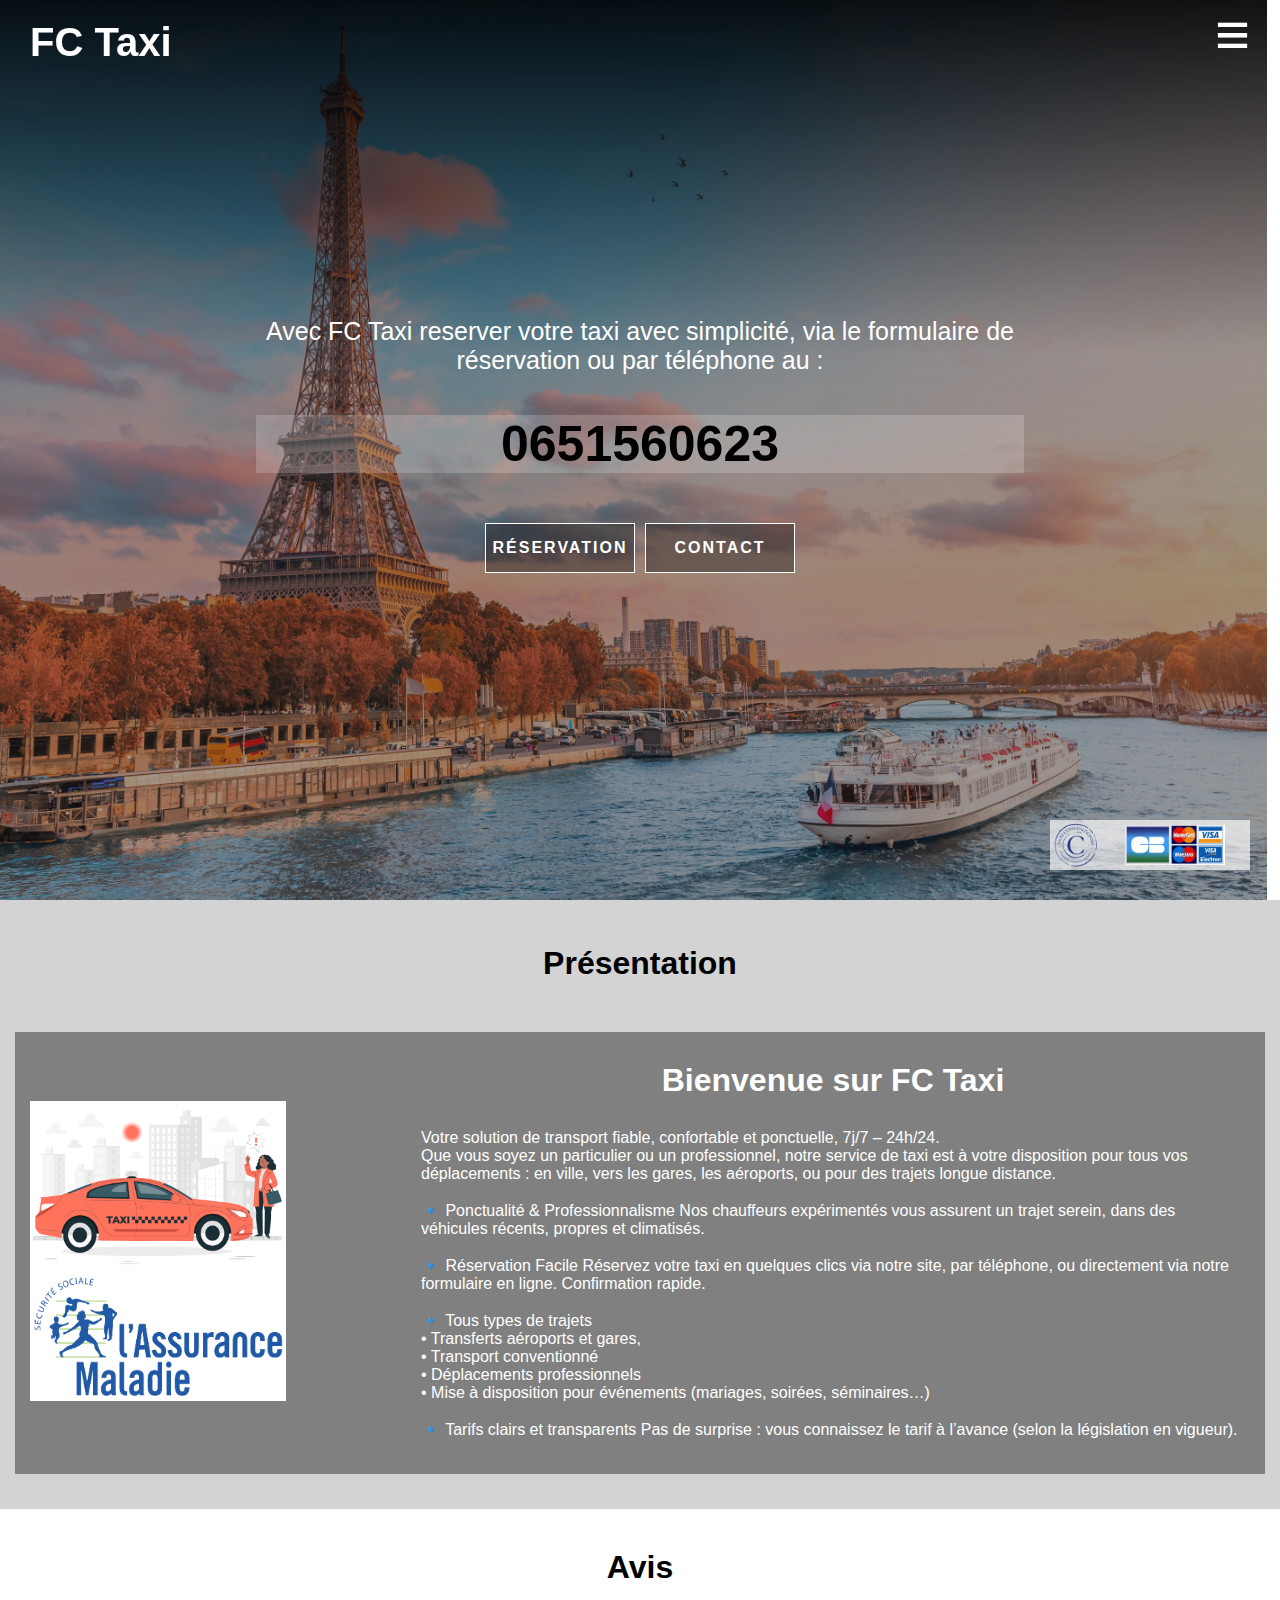
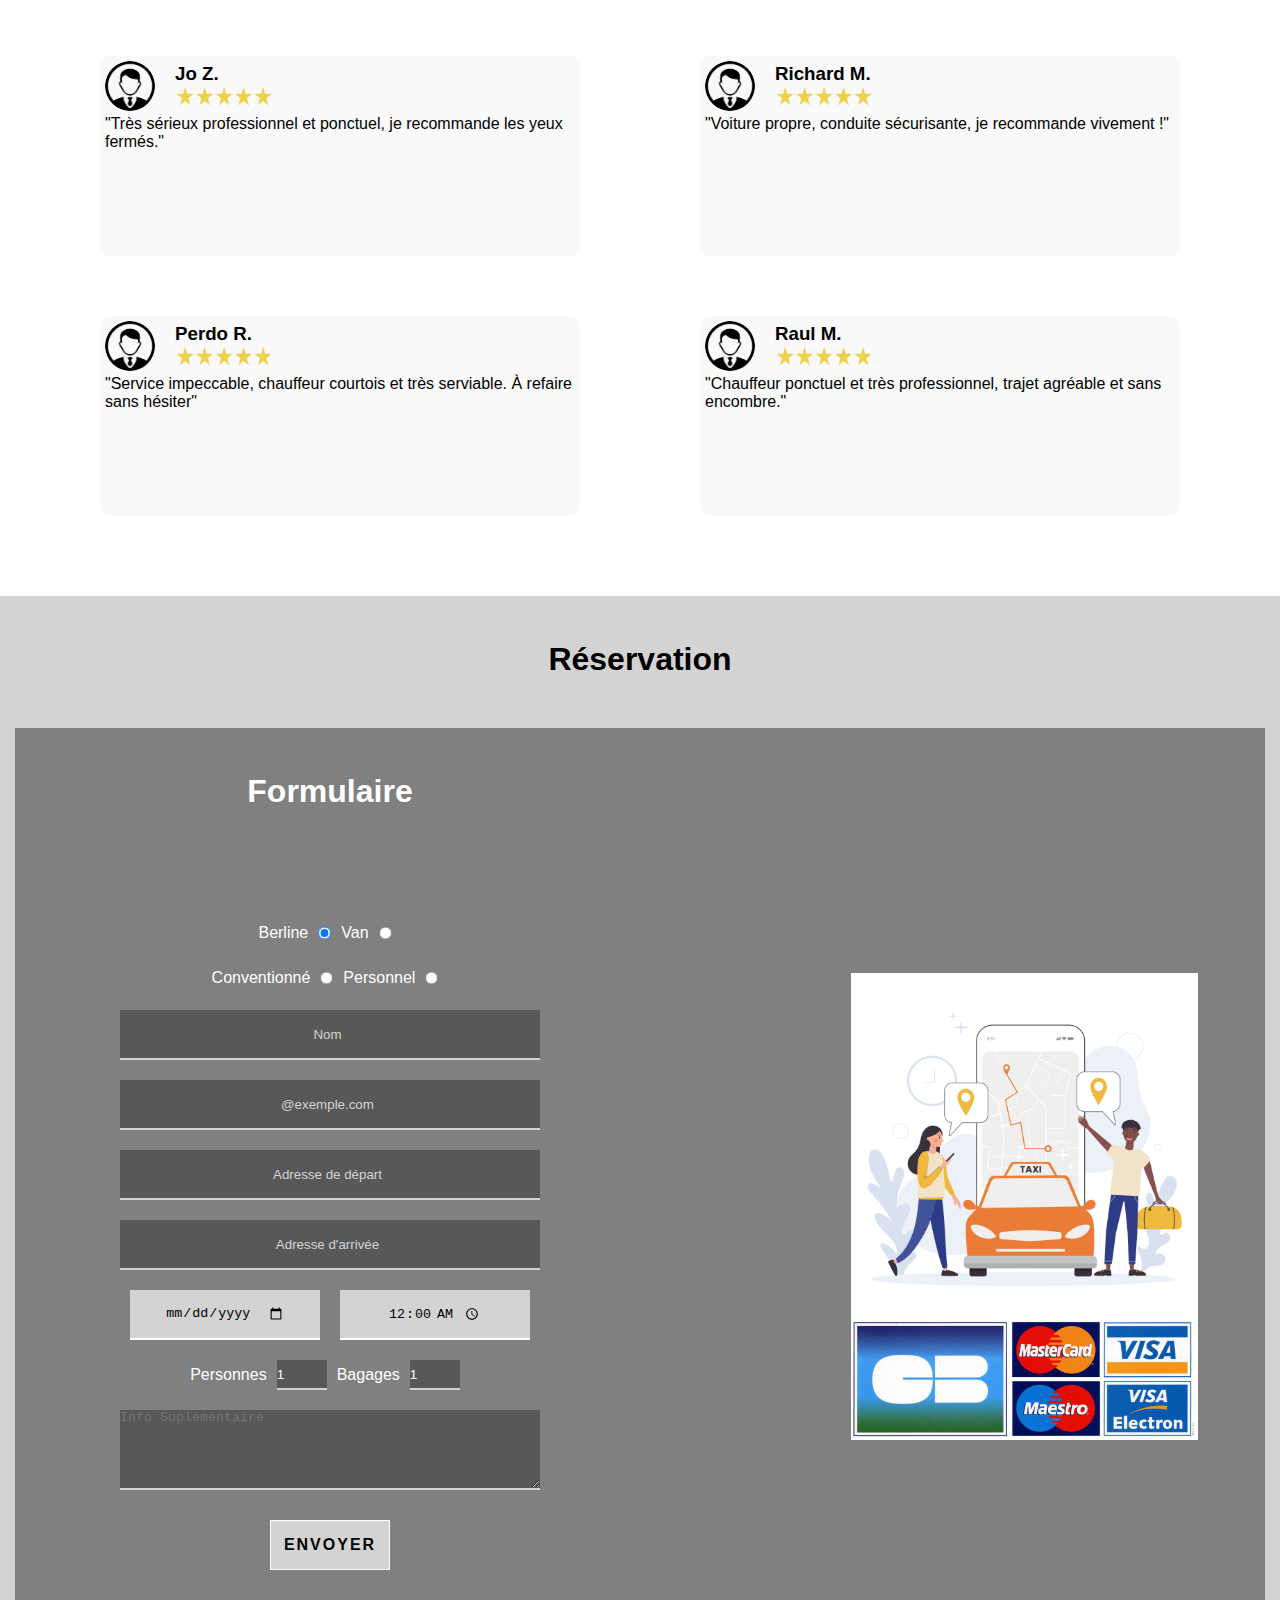
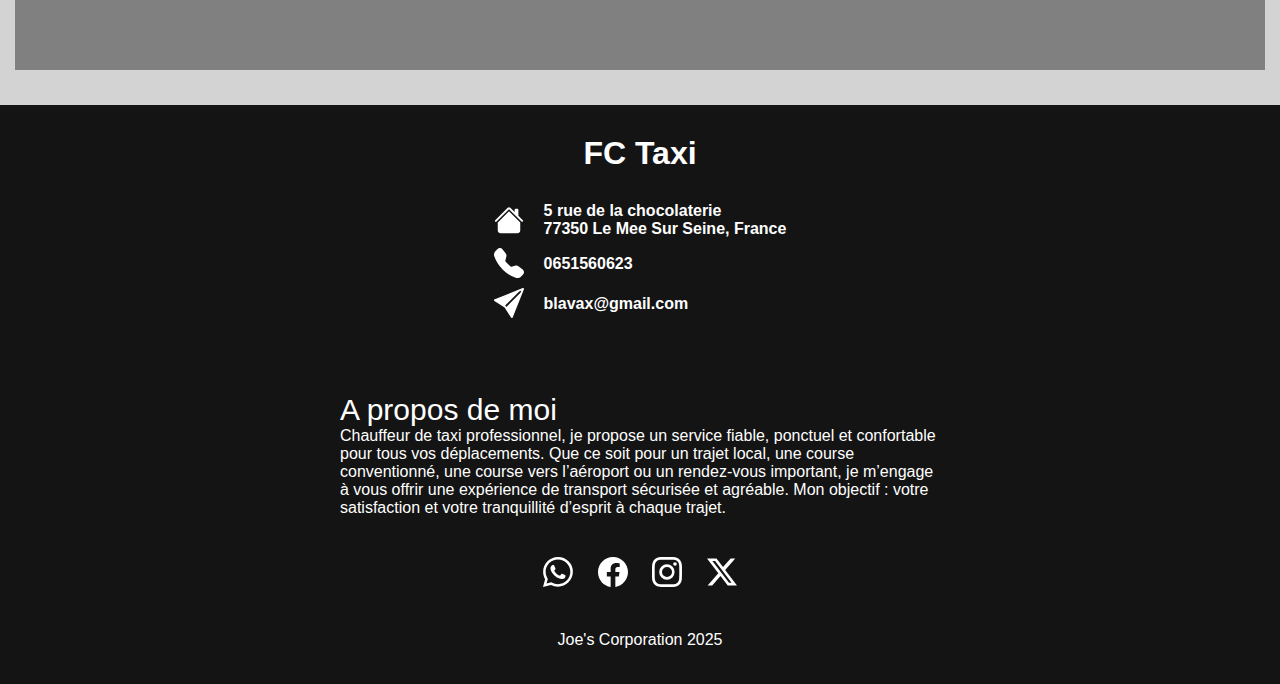
<file: index.html>
<!DOCTYPE html>
<html lang="fr">
<head>
    <meta charset="UTF-8">
    <meta name="viewport" content="width=device-width, initial-scale=1.0">
    <link rel="stylesheet" href="style.css">
    <title>Portfolio 2</title>
</head>
<body class="theme">
<header class="header">
    <div class="container-header">
    <div class="container-title">
        <h1 class="header-title"><a href="#projets">FC Taxi</a></h1>
    </div>
    <div class="open" >
        <span>&equiv;</span>
    </div>
    </div>
    <div class="modal-header">
        <div class="close">
            <span>&times;</span>
        </div>
        <div class="title-modal">
        <ul>
            <li><a href="#">Accueil</a></li>
            <li><a href="#reservation">Reservation</a></li>
            <li><a href="#contact">Contact</a></li>
        </ul>
        </div>
    </div>
    <div class="change-btn">
        
        </div>
        <div class="btn-title">
    <div class="title-img">
        <p class="p-title-img">Avec FC Taxi reserver votre taxi avec simplicité, via le formulaire de réservation ou par téléphone au :</p>
        <h1 class="h1-title-img"><a href="tel:+33651560623">0651560623</a></h1>
    </div>
    <div class="btn-img">
        <a class="btn-projets" href="#reservation">Réservation</a>
        <a class="btn-contact" href="#contact">Contact</a>
    </div>
    </div>
    <div class="logo-header">
        <img src="./img/logo-cpam.png" alt="logo-cpam" style="width: 50px; height: 50px;">
        <img src="./img/cb.jpg" alt="cb" class="cb" style="width: 100px; height: 40px;">
    </div>
</header>
<div class="container-projets" id="projets">
    <div class="title-container-projets">
        <h1 class="h1-container-projets">Présentation</h1>
    </div>
    <div class="container-first">
        <div class="img-first">
            <img src="./img/taxi1.jpg" alt="taxi">
            <img src="./img/assurance-maladie-logo-png.png" alt="cpam" class="cpam">
        </div>
        <div class="projets">
        <div class="title-first">
            <h1 class="h1-first">
                Bienvenue sur FC Taxi
            </h1>
        </div>
        <div class="paragraphe-first">
            <p class="p-first">
Votre solution de transport fiable, confortable et ponctuelle, 7j/7 – 24h/24.
<br>
Que vous soyez un particulier ou un professionnel, notre service de taxi est à votre disposition pour tous vos déplacements : en ville, vers les gares, les aéroports, ou pour des trajets longue distance.
<br><br>
🔹 Ponctualité & Professionnalisme
Nos chauffeurs expérimentés vous assurent un trajet serein, dans des véhicules récents, propres et climatisés.
<br><br>
🔹 Réservation Facile
Réservez votre taxi en quelques clics via notre site, par téléphone, ou directement via notre formulaire en ligne. Confirmation rapide.
<br><br>
🔹 Tous types de trajets
<br>
• Transferts aéroports et gares,<br>
• Transport conventionné<br>
• Déplacements professionnels<br>
• Mise à disposition pour événements (mariages, soirées, séminaires…)
<br><br>
🔹 Tarifs clairs et transparents
Pas de surprise : vous connaissez le tarif à l’avance (selon la législation en vigueur).</p>
        </div>
    </div>
    </div>
</div>
<div class="container-avis" id="avis">
    <div class="title-container-avis">
        <h1 class="h1-container-avis">Avis</h1>
    </div>
    <div class="avis">
    <div class="container-avis1">
        <div class="block-avis">
        <div class="img-avis">
            <img src="./img/profil.png" alt="" style="width: 50px; height:50px;">
        </div>
        <div class="block-name">
        <div class="nom-avis">
            <h3 class="h3-avis">Jo Z.</h3>
        </div>
        <div class="block-img-avis">
            <img src="./img/etoile.png" alt="etoile" style="width: 100px; height: 25px;">
        </div>
        </div>
        </div>
        <div class="title-avis">
            <p class="p-avis">
                "Très sérieux professionnel et ponctuel, je recommande les yeux fermés."
            </p>
        </div>
        </div>
    <div class="container-avis1">
        <div class="block-avis">
        <div class="img-avis">
            <img src="./img/profil.png" alt="" style="width: 50px; height:50px;">
        </div>
        <div class="block-name">
        <div class="nom-avis">
            <h3 class="h3-avis">Richard M.</h3>
        </div>
        <div class="block-img-avis">
            <img src="./img/etoile.png" alt="etoile" style="width: 100px; height: 25px;">
        </div>
        </div>
        </div>
        <div class="title-avis">
            <p class="p-avis">
                "Voiture propre, conduite sécurisante, je recommande vivement !"
            </p>
        </div>
        </div>
    <div class="container-avis1">
        <div class="block-avis">
        <div class="img-avis">
            <img src="./img/profil.png" alt="" style="width: 50px; height:50px;">
        </div>
        <div class="block-name">
        <div class="nom-avis">
            <h3 class="h3-avis">Perdo R.</h3>
        </div>
        <div class="block-img-avis">
            <img src="./img/etoile.png" alt="etoile" style="width: 100px; height: 25px;">
        </div>
        </div>
        </div>
        <div class="title-avis">
            <p class="p-avis">
               "Service impeccable, chauffeur courtois et très serviable. À refaire sans hésiter"
            </p>
        </div>
    </div>
    <div class="container-avis1">
        <div class="block-avis">
        <div class="img-avis">
            <img src="./img/profil.png" alt="taxi" style="width: 50px; height:50px;">
        </div>
        <div class="block-name">
        <div class="nom-avis">
            <h3 class="h3-avis">Raul M.</h3>
        </div>
        <div class="block-img-avis">
            <img src="./img/etoile.png" alt="etoile" style="width: 100px; height: 25px;">
        </div>
        </div>
        </div>
        <div class="title-avis">
            <p class="p-avis">
                "Chauffeur ponctuel et très professionnel, trajet agréable et sans encombre."
            </p>
        </div>
    </div>
    </div>
</div>
<div class="container-projets1" id="projets1">
    <div class="title-container-projets1">
        <h1 class="h1-container-projets1">Réservation</h1>
    </div>
    <div class="container-first1">
        <div class="img-first1">
            <img src="./img/taxi2.jpg" alt="">
            <img src="./img/cb.jpg" alt="cb" class="cb">
        </div>
        <div class="projets1">
        <div class="title-first1">
            <h1 class="h1-first1">
                Formulaire
            </h1>
        </div>
        <div class="form" id="reservation">
            <form class="form" action="formulaire.php" method="get">

        <div class="type">
            <label for="input-berline">Berline
                <input type="radio" name="type" id="input-berline" value="Berline" checked>
            </label>
            <label for="input-van">Van
                <input type="radio" name="type" id="input-van" value="Van">
            </label>
        </div>
        <div class="type">
            <label for="input-conventionne">Conventionné
                <input type="radio" name="genre" id="input-conventionne" value="Conventionné">
            </label>
            <label for="input-personnel">Personnel
                <input type="radio" name="genre" id="input-personnel" value="Personnel">
            </label>
        </div>
        <input type="text" name="nom" id="input-name" value="" placeholder="Nom">
        <input type="email"  id="input-mail" value="" placeholder="@exemple.com">
        <input type="text" name="depart" id="input-depart" value="" placeholder="Adresse de départ">
        <input type="text" name="arrive" id="input-arrive" value="" placeholder="Adresse d'arrivée">
        <div class="creneau">
        <input type="date" name="date" id="input-date" value="">
        <input type="time" name="heure" id="input-time" value="00:00">
        </div>
        <div class="nombre">
            <label for="input-personnes">Personnes
            <input type="number" name="personne" id="input-personnes" value="1" min="1" max="8" style="width:50px"></label>
            <label for="input-bagages">Bagages</label>
            <input type="number" name="Bagage" id="input-bagages" value="1" min="1" max="8" style="width:50px">
        </div>
        <textarea name="textarea" id="textarea" cols="40" placeholder="Info Suplementaire"></textarea>
        <button class="submit" type="submit">Envoyer</button>
    </form>
        </div>
        </div>
    </div>
    </div>
<footer class="footer" id="contact">
    <div class="container-footer">
        <div class="title-footer">
            <h1 class="h1-title-footer">FC Taxi</h1>
        </div>
        <div class="contact">
        <div class="domicile">
            <svg xmlns="http://www.w3.org/2000/svg" width="30" height="30" fill="currentColor" class="bi bi-house-fill" viewBox="0 0 16 16">
  <path d="M8.707 1.5a1 1 0 0 0-1.414 0L.646 8.146a.5.5 0 0 0 .708.708L8 2.207l6.646 6.647a.5.5 0 0 0 .708-.708L13 5.793V2.5a.5.5 0 0 0-.5-.5h-1a.5.5 0 0 0-.5.5v1.293z"/>
  <path d="m8 3.293 6 6V13.5a1.5 1.5 0 0 1-1.5 1.5h-9A1.5 1.5 0 0 1 2 13.5V9.293z"/>
</svg>
<h3 class="h3-domicile">5 rue de la chocolaterie<br>77350 Le Mee Sur Seine, France</h3>
</div>
        <div class="telephone">
            <svg xmlns="http://www.w3.org/2000/svg" width="30" height="30" fill="currentColor" class="bi bi-telephone-fill" viewBox="0 0 16 16">
  <path fill-rule="evenodd" d="M1.885.511a1.745 1.745 0 0 1 2.61.163L6.29 2.98c.329.423.445.974.315 1.494l-.547 2.19a.68.68 0 0 0 .178.643l2.457 2.457a.68.68 0 0 0 .644.178l2.189-.547a1.75 1.75 0 0 1 1.494.315l2.306 1.794c.829.645.905 1.87.163 2.611l-1.034 1.034c-.74.74-1.846 1.065-2.877.702a18.6 18.6 0 0 1-7.01-4.42 18.6 18.6 0 0 1-4.42-7.009c-.362-1.03-.037-2.137.703-2.877z"/>
</svg>
            <h3 class="h3-telephone"><a href="tel:+33651560623">0651560623</a></h3>
        </div>
        <div class="mail">
            <svg xmlns="http://www.w3.org/2000/svg" width="30" height="30" fill="currentColor" class="bi bi-send-fill" viewBox="0 0 16 16">
  <path d="M15.964.686a.5.5 0 0 0-.65-.65L.767 5.855H.766l-.452.18a.5.5 0 0 0-.082.887l.41.26.001.002 4.995 3.178 3.178 4.995.002.002.26.41a.5.5 0 0 0 .886-.083zm-1.833 1.89L6.637 10.07l-.215-.338a.5.5 0 0 0-.154-.154l-.338-.215 7.494-7.494 1.178-.471z"/>
</svg>
            <h3 class="h3-mail"><a href="mailto:blavax@gmail.com">blavax@gmail.com</a></h3>
        </div>
    </div>
    </div>
    <div class="container-presentation">
        <div class="h1-presentation">
            <h1 class="a-propos">A propos de moi</h1>
            <p class="p-presentation">Chauffeur de taxi professionnel, je propose un service fiable, ponctuel et confortable pour tous vos déplacements. Que ce soit pour un trajet local, une course conventionné, une course vers l’aéroport ou un rendez-vous important, je m’engage à vous offrir une expérience de transport sécurisée et agréable. Mon objectif : votre satisfaction et votre tranquillité d’esprit à chaque trajet.</p>
        </div>
        <div class="reseaux">
            <div class="logo-reseaux">
            <svg xmlns="http://www.w3.org/2000/svg" width="30" height="30" fill="currentColor" class="bi bi-whatsapp" viewBox="0 0 16 16">
  <path d="M13.601 2.326A7.85 7.85 0 0 0 7.994 0C3.627 0 .068 3.558.064 7.926c0 1.399.366 2.76 1.057 3.965L0 16l4.204-1.102a7.9 7.9 0 0 0 3.79.965h.004c4.368 0 7.926-3.558 7.93-7.93A7.9 7.9 0 0 0 13.6 2.326zM7.994 14.521a6.6 6.6 0 0 1-3.356-.92l-.24-.144-2.494.654.666-2.433-.156-.251a6.56 6.56 0 0 1-1.007-3.505c0-3.626 2.957-6.584 6.591-6.584a6.56 6.56 0 0 1 4.66 1.931 6.56 6.56 0 0 1 1.928 4.66c-.004 3.639-2.961 6.592-6.592 6.592m3.615-4.934c-.197-.099-1.17-.578-1.353-.646-.182-.065-.315-.099-.445.099-.133.197-.513.646-.627.775-.114.133-.232.148-.43.05-.197-.1-.836-.308-1.592-.985-.59-.525-.985-1.175-1.103-1.372-.114-.198-.011-.304.088-.403.087-.088.197-.232.296-.346.1-.114.133-.198.198-.33.065-.134.034-.248-.015-.347-.05-.099-.445-1.076-.612-1.47-.16-.389-.323-.335-.445-.34-.114-.007-.247-.007-.38-.007a.73.73 0 0 0-.529.247c-.182.198-.691.677-.691 1.654s.71 1.916.81 2.049c.098.133 1.394 2.132 3.383 2.992.47.205.84.326 1.129.418.475.152.904.129 1.246.08.38-.058 1.171-.48 1.338-.943.164-.464.164-.86.114-.943-.049-.084-.182-.133-.38-.232"/>
</svg>
            <svg xmlns="http://www.w3.org/2000/svg" width="30" height="30" fill="currentColor" class="bi bi-facebook" viewBox="0 0 16 16">
  <path d="M16 8.049c0-4.446-3.582-8.05-8-8.05C3.58 0-.002 3.603-.002 8.05c0 4.017 2.926 7.347 6.75 7.951v-5.625h-2.03V8.05H6.75V6.275c0-2.017 1.195-3.131 3.022-3.131.876 0 1.791.157 1.791.157v1.98h-1.009c-.993 0-1.303.621-1.303 1.258v1.51h2.218l-.354 2.326H9.25V16c3.824-.604 6.75-3.934 6.75-7.951"/>
</svg>
<svg xmlns="http://www.w3.org/2000/svg" width="30" height="30" fill="currentColor" class="bi bi-instagram" viewBox="0 0 16 16">
  <path d="M8 0C5.829 0 5.556.01 4.703.048 3.85.088 3.269.222 2.76.42a3.9 3.9 0 0 0-1.417.923A3.9 3.9 0 0 0 .42 2.76C.222 3.268.087 3.85.048 4.7.01 5.555 0 5.827 0 8.001c0 2.172.01 2.444.048 3.297.04.852.174 1.433.372 1.942.205.526.478.972.923 1.417.444.445.89.719 1.416.923.51.198 1.09.333 1.942.372C5.555 15.99 5.827 16 8 16s2.444-.01 3.298-.048c.851-.04 1.434-.174 1.943-.372a3.9 3.9 0 0 0 1.416-.923c.445-.445.718-.891.923-1.417.197-.509.332-1.09.372-1.942C15.99 10.445 16 10.173 16 8s-.01-2.445-.048-3.299c-.04-.851-.175-1.433-.372-1.941a3.9 3.9 0 0 0-.923-1.417A3.9 3.9 0 0 0 13.24.42c-.51-.198-1.092-.333-1.943-.372C10.443.01 10.172 0 7.998 0zm-.717 1.442h.718c2.136 0 2.389.007 3.232.046.78.035 1.204.166 1.486.275.373.145.64.319.92.599s.453.546.598.92c.11.281.24.705.275 1.485.039.843.047 1.096.047 3.231s-.008 2.389-.047 3.232c-.035.78-.166 1.203-.275 1.485a2.5 2.5 0 0 1-.599.919c-.28.28-.546.453-.92.598-.28.11-.704.24-1.485.276-.843.038-1.096.047-3.232.047s-2.39-.009-3.233-.047c-.78-.036-1.203-.166-1.485-.276a2.5 2.5 0 0 1-.92-.598 2.5 2.5 0 0 1-.6-.92c-.109-.281-.24-.705-.275-1.485-.038-.843-.046-1.096-.046-3.233s.008-2.388.046-3.231c.036-.78.166-1.204.276-1.486.145-.373.319-.64.599-.92s.546-.453.92-.598c.282-.11.705-.24 1.485-.276.738-.034 1.024-.044 2.515-.045zm4.988 1.328a.96.96 0 1 0 0 1.92.96.96 0 0 0 0-1.92m-4.27 1.122a4.109 4.109 0 1 0 0 8.217 4.109 4.109 0 0 0 0-8.217m0 1.441a2.667 2.667 0 1 1 0 5.334 2.667 2.667 0 0 1 0-5.334"/>
</svg>
            <svg xmlns="http://www.w3.org/2000/svg" width="30" height="30" fill="currentColor" class="bi bi-twitter-x" viewBox="0 0 16 16">
  <path d="M12.6.75h2.454l-5.36 6.142L16 15.25h-4.937l-3.867-5.07-4.425 5.07H.316l5.733-6.57L0 .75h5.063l3.495 4.633L12.601.75Zm-.86 13.028h1.36L4.323 2.145H2.865z"/>
</svg>
            </div>
        </div>
        <p class="cloture">Joe's Corporation 2025</p>
    </div>
    <div class="mots-cles">Reservation Taxi Gare de Lyon, Reservation Taxi Gare de Lyon Siège bébé, Reserver Taxi Gare de Lyon, Reserver Taxi Gare de Lyon Siège bébé, VTC Gare de Lyon, VTC Gare de Lyon Siège bébé, Minibus Gare de Lyon, Minibus Siège bébé Gare de Lyon, Van Gare de Lyon, Van Siège bébé Gare de Lyon, Attente Panneau Gare de Lyon, Reservation Taxi Gare du Nord, Reservation Taxi Gare du Nord Siège bébé, Reserver Taxi Gare du Nord, Reserver Taxi Gare du Nord Siège bébé, VTC Gare du Nord, VTC Gare du Nord Siège bébé, Minibus Gare du Nord, Minibus Siège bébé Gare du Nord, Van Gare du Nord, Van Siège bébé Gare du Nord, Attente Panneau Gare du Nord, Reservation Taxi Gare de l'Est, Reservation Taxi Gare de l'Est Siège bébé, Reserver Taxi Gare de l'Est, Reserver Taxi Gare de l'Est Siège bébé, VTC Gare de l'Est, VTC Gare de l'Est Siège bébé, Minibus Gare de l'Est, Minibus Siège bébé Gare de l'Est, Van Gare de l'Est, Van Siège bébé Gare de l'Est, Attente Panneau Gare de l'Est, Reservation Taxi Gare Saint-Lazare, Reservation Taxi Gare Saint-Lazare Siège bébé, Reserver Taxi Gare Saint-Lazare, Reserver Taxi Gare Saint-Lazare Siège bébé, VTC Gare Saint-Lazare, VTC Gare Saint-Lazare Siège bébé, Minibus Gare Saint-Lazare, Minibus Gare Saint-Lazare siège bébé, Van Gare Saint-Lazare, Van Siège bébé Gare Saint-Lazare, Attente Panneau Gare Saint-Lazare, Reservation Taxi Gare d'Austerlitz, Reservation Taxi Gare d'Austerlitz Siège bébé, Reserver Taxi Gare d'Austerlitz, Reserver Taxi Gare d'Austerlitz Siège bébé, VTC Gare d'Austerlitz, VTC Gare d'Austerlitz Siège bébé, Minibus Gare d'Austerlitz, Minibus Siège bébé Gare d'Austerlitz, Van Gare d'Austerlitz, Van Siège bébé Gare d'Austerlitz, Attente Panneau Gare d'Austerlitz, Reservation Taxi Gare de Bercy, Reservation Taxi Gare de Bercy Siège bébé, Reserver Taxi Gare de Bercy, Reserver Taxi Gare de Bercy Siège bébé, VTC Gare de Bercy, VTC Gare de Bercy Siège bébé, Minibus Gare de Bercy, Minibus Siège bébé Gare de Bercy, Van Gare de Bercy, Van Siège bébé Gare de Bercy, Attente Panneau Gare de Bercy, Reservation Taxi Gare de Montparnasse, Reservation Taxi Gare de Montparnasse Siège bébé, Reserver Taxi Gare de Montparnasse, Reserver Taxi Gare de Montparnasse Siège bébé, VTC Gare de Montparnasse, VTC Gare de Montparnasse Siège bébé, Minibus Gare de Montparnasse, Minibus Siège bébé Gare de Montparnasse, Van Gare de Montparnasse, Van Siège bébé Gare de Montparnasse, Attente Panneau Gare de Montparnasse, Reservation Taxi Gare de Roissy - Charles de Gaulle (CDG), Reservation Taxi Gare de Roissy - Charles de Gaulle (CDG) Siège bébé, Reserver Taxi Aéroport Roissy - Charles de Gaulle (CDG), Reserver Taxi Gare de Roissy - Charles de Gaulle (CDG) Siège bébé, VTC Gare de Roissy - Charles de Gaulle (CDG), VTC Gare de Roissy - Charles de Gaulle (CDG) Siège bébé, Minibus Gare de Roissy - Charles de Gaulle (CDG), Minibus Siège bébé Gare de Roissy - Charles de Gaulle (CDG), Van Gare de Roissy - Charles de Gaulle (CDG), Van Siège bébé Gare de Roissy - Charles de Gaulle (CDG), Attente Panneau Gare de Roissy - Charles de Gaulle (CDG), Reservation Taxi Gare de Marne-la-vallée - Chessy, Reservation Taxi Gare de Marne-la-vallée - Chessy Siège bébé, Reserver Taxi Gare de Marne-la-vallée - Chessy, Reserver Taxi Gare de Marne-la-vallée - Chessy Siège bébé, VTC Gare de Marne-la-vallée - Chessy, VTC Gare de Marne-la-vallée - Chessy Siège bébé, Minibus Gare de Marne-la-vallée - Chessy, Minibus Siège bébé Gare de Marne-la-vallée - Chessy, Van Siège bébé Gare de Marne-la-vallée - Chessy, Van Gare de Marne-la-vallée - Chessy, Attente Panneau Gare de Marne-la-vallée - Chessy, Reservation Taxi Aéroport Roissy - Charles de Gaulle (CDG), Reservation Taxi Aéroport Roissy - Charles de Gaulle (CDG) Siège bébé, Reserver Taxi Gare Roissy - Charles de Gaulle (CDG), Reserver Taxi Aéroport Roissy - Charles de Gaulle (CDG) Siège bébé, VTC Aéroport Roissy - Charles de Gaulle (CDG), VTC Aéroport Roissy - Charles de Gaulle (CDG) Siège bébé, Minibus Aéroport Roissy - Charles de Gaulle (CDG), Minibus Siège bébé Aéroport Roissy - Charles de Gaulle (CDG), Van Aéroport Roissy - Charles de Gaulle (CDG), Van Siège bébé Aéroport Roissy - Charles de Gaulle (CDG), Attente Panneau Aéroport Roissy - Charles de Gaulle (CDG), Reservation Taxi Aéroport Orly (ORY), Reservation Taxi Aéroport Orly (ORY) Siège bébé, Reserver Taxi Aéroport Orly (ORY), Reserver Taxi Aéroport Orly (ORY) Siège bébé, VTC Aéroport Orly (ORY), VTC Aéroport Orly (ORY) Siège bébé, Minibus Aéroport Orly (ORY), Minibus Siège bébé Aéroport Orly (ORY), Van Aéroport Orly (ORY), Van Siège bébé Aéroport Orly (ORY), Attente Panneau Aéroport Orly (ORY), Reservation Taxi Aeroport Orly sud (ORY), Reservation Taxi Aeroport Orly sud (ORY) Siège bébé, Reserver Taxi Aeroport Orly sud (ORY), Reserver Taxi Aeroport Orly sud (ORY) Siège bébé, VTC Aeroport Orly sud (ORY), VTC Aeroport Orly sud (ORY) Siège bébé, Minibus Aeroport Orly sud (ORY), Minibus Siège bébé Aeroport Orly sud (ORY), Van Aeroport Orly sud (ORY), Van Siège bébé Aeroport Orly sud (ORY), Attente Panneau Aeroport Orly sud (ORY), Reservation Taxi Aeroport Orly Ouest (ORY), Reservation Taxi Aeroport Orly Ouest (ORY) Siege bebe, Reserver Taxi Aeroport Orly Ouest (ORY), Reserver Taxi Aeroport Orly Ouest (ORY) Siege bebe, VTC Aeroport Orly Ouest (ORY), VTC Aeroport Orly Ouest (ORY) Siege bebe, Minibus Aeroport Orly Ouest (ORY), Minibus Siège bébé Aeroport Orly Ouest (ORY), Van Aeroport Orly Ouest (ORY), Van Siege bebe Aeroport Orly Ouest (ORY), Attente Panneau Aeroport Orly Ouest (ORY), Reservation Taxi Aeroport le Bourget (LBG), Reservation Taxi Aeroport le Bourget (LBG) Siege bebe, Reserver Taxi Aeroport le Bourget (LBG), Reserver Taxi Aeroport le Bourget (LBG) Siege bebe, VTC Aeroport le Bourget (LBG), VTC Aeroport le Bourget (LBG) Siege bebe, Minibus Aeroport le Bourget LBG, Minibus Siège bébé Aeroport le Bourget (LBG), Van Aeroport le Bourget (LBG), Van Siege bebe Aeroport le Bourget (LBG), Attente Panneau Aeroport le Bourget (LBG), Reservation Taxi Aeroport Beauvais tillé (BVA), Reservation Taxi Aeroport Beauvais tillé (BVA) Siege bebe, Reserver Taxi Aeroport Beauvais tillé (BVA), Reserver Taxi Aeroport Beauvais tillé (BVA) Siege bebe, VTC Aeroport Beauvais tillé (BVA), VTC Aeroport Beauvais tillé (BVA) Siege bebe, Minibus Aeroport Beauvais tillé (BVA), Minibus Siège bébé Aeroport Beauvais tillé (BVA), Van Aeroport Beauvais tillé (BVA), Van Siege bebe Aeroport Beauvais tillé (BVA), Attente Panneau Aeroport Beauvais tillé (BVA), Reservation Taxi Disneyland Paris, Reservation Taxi Disneyland Paris Siege bebe, Reserver Taxi Disneyland Paris, Reserver Taxi Disneyland Paris Siege bebe, VTC Disneyland Paris, VTC Disneyland Paris Siege bebe, Minibus Disneyland Paris, Minibus Siège bébé Disneyland Paris, Van Disneyland Paris, Van Siege bebe Disneyland Paris, Attente Panneau Disneyland Paris, Reservation Taxi Disneyland Chessy, Reservation Taxi Disneyland Chessy Siege bebe, Reserver Taxi Disneyland Chessy, Reserver Taxi Disneyland Chessy Siege bebe, VTC Disneyland Chessy, VTC Disneyland Chessy Siege bebe, Minibus Disneyland Chessy, Minibus Siège bébé Disneyland Chessy, Van Disneyland Chessy, Van Siege bebe Disneyland Chessy, Attente Panneau Disneyland Chessy, Reservation Taxi Disneyland Hotel, Reservation Taxi Disneyland Hotel Siege bebe, Reserver Taxi Disneyland Hotel, Reserver Taxi Disneyland Hotel Siege bebe, VTC Disneyland Hotel, VTC Disneyland Hotel Siege bebe, Minibus Disneyland Hotel, Minibus Siège bébé Disneyland Hotel, Van Disneyland Hotel, Van Siege bebe Disneyland Hotel, Attente Panneau Disneyland Hotel, Reservation Taxi Disney's Hotel New York, Reservation Taxi Disney's Hotel New York Siege bebe, Reserver Taxi Disney's Hotel New York, Reserver Taxi Disney's Hotel New York Siege bebe, VTC Disney's Hotel New York, VTC Disney's Hotel New York Siege bebe, Minibus Siège bébé Disney's Hotel New York, Minibus Disney's Hotel New York, Van Disney's Hotel New York, Van Siege bebe Disney's Hotel New York, Attente Panneau Disney's Hotel New York, Reservation Taxi Disney Newport Bay Club, Reservation Taxi Disney Newport Bay Club Siege bebe, Reserver Taxi Disney Newport Bay Club, Reserver Taxi Disney Newport Bay Club Siege bebe, VTC Disney Newport Bay Club, VTC Disney Newport Bay Club Siege bebe, Minibus Disney Newport Bay Club, Minibus Siège bébé Disney Newport Bay Club, Van Disney Newport Bay Club, Van Siege bebe Disney Newport Bay Club, Attente Panneau Disney Newport Bay Club, Reservation Taxi Disney Hotel Cheyenne, Reservation Taxi Disney Hotel Cheyenne Club Siege bebe, Reserver Taxi Disney Hotel Cheyenne, Reserver Taxi Disney Hotel Cheyenne Siege bebe, VTC Disney Hotel Cheyenne, VTC Disney Hotel Cheyenne Siege bebe, Minibus Disney Hotel Cheyenne, Minibus Siège bébé Disney Hotel Cheyenne, Van Disney Hotel Cheyenne, Van Siege bebe Disney Hotel Cheyenne, Attente Panneau Disney Hotel Cheyenne, Reservation Taxi Disney Sequoia Lodge, Reservation Taxi Disney Sequoia Lodge Siege bebe, Reserver Taxi Disney Sequoia Lodge, Reserver Taxi Disney Sequoia Lodge Siege bebe, VTC Disney Sequoia Lodge, VTC Disney Sequoia Lodge Siege bebe, Minibus Disney Sequoia Lodge, Minibus Siège bébé Disney Sequoia Lodge, Van Disney Sequoia Lodge, Van Siege bebe Disney Sequoia Lodge, Attente Panneau Disney Sequoia Lodge, Reservation Taxi Disney Hotel Santa Fe, Reservation Taxi Disney Hotel Santa Fe Siege bebe, Reserver Taxi Disney Hotel Santa Fe, Reserver Taxi Disney Hotel Santa Fe Siege bebe, VTC Disney Hotel Santa Fe, VTC Disney Hotel Santa Fe Siege bebe, Minibus Disney Hotel Santa Fe, Minibus Siège bébé Disney Hotel Santa Fe, Van Disney Hotel Santa Fe, Van Siege bebe Disney Hotel Santa Fe, Attente Panneau Disney Hotel Santa Fe, Reservation Taxi Disney Davy Crockett Ranch, Reservation Taxi Disney Davy Crockett Ranch Siege bebe, Reserver Taxi Disney Davy Crockett Ranch, Reserver Taxi Disney Davy Crockett Ranch Siege bebe, VTC Disney Davy Crockett Ranch, VTC Disney Davy Crockett Ranch Siege bebe, Minibus Disney Davy Crockett Ranch, Minibus Siège bébé Disney Davy Crockett Ranch, Van Disney Davy Crockett Ranch, Van Siege bebe Disney Davy Crockett Ranch, Attente Panneau Disney Davy Crockett Ranch, Reservation Taxi Parc Asterix Plailly, Reservation Taxi Parc Asterix Plailly Siege bebe, Reserver Taxi Parc Asterix Plailly, Reserver Taxi Parc Asterix Plailly Siege bebe, VTC Parc Asterix Plailly, VTC Parc Asterix Plailly Siege bebe, Minibus Parc Asterix Plailly, Minibus Siège bébé Parc Asterix Plailly, Van Parc Asterix Plailly, Van Siege bebe Parc Asterix Plailly, Attente Panneau Parc Asterix Plailly, Reservation Taxi 77, Reservation Taxi 77 Siege bebe, Reserver Taxi 77, Reserver Taxi 77 Siege bebe, VTC Taxi 77, VTC Taxi 77 Siege bebe, Minibus Taxi 77, Van Taxi 77, Minibus Siège bébé Taxi 77, Van Siege bebe Taxi 77, Attente Panneau Taxi 77, Reservation Taxi 78, Reservation Taxi 78 Siege bebe, Reserver Taxi 78, Reserver Taxi 78 Siege bebe, VTC Taxi 78, VTC Taxi 78 Siege bebe, Minibus Taxi 78, Minibus Siège bébé Taxi 78, Van Taxi 78, Van Siege bebe Taxi 78, Attente Panneau Taxi 78, Reservation Taxi 91, Reservation Taxi 91 Siege bebe, Reserver Taxi 91, Reserver Taxi 91 Siege bebe, VTC Taxi 91 Siege bebe, Minibus Siège bébé Taxi 91, Van Taxi 91, Van Siege bebe Taxi 91, Attente Panneau Taxi 91, Reservation Taxi 92, Reservation Taxi 92 Siege bebe, Reserver Taxi 92, Reserver Taxi 92 Siege bebe, VTC Taxi 92, VTC Taxi 92 Siege bebe, Minibus Taxi 92, Minibus Siège bébé Taxi 92, Van Taxi 92, Van Siege bebe Taxi 92, Attente Panneau Taxi 92, Reservation Taxi 93, Reservation Taxi 93 Siege bebe, Reserver Taxi 93, Reserver Taxi 93 Siege bebe, VTC Taxi 93, VTC Taxi 93 Siege bebe, Minibus Taxi 93, Minibus Siège bébé Taxi 93, Van Taxi 93, Van Siege bebe Taxi 93, Attente Panneau Taxi 93, Reservation Taxi 94, Reservation Taxi 94 Siege bebe, Reserver Taxi 94, Reserver Taxi 94 Siege bebe, VTC Taxi 94, VTC Taxi 94 Siege bebe, Minibus Taxi 94, Minibus Siège bébé Taxi 94, Van Taxi 94, Van Siege bebe Taxi 94, Attente Panneau Taxi 94, Reservation Taxi 95, Reservation Taxi 95 Siege bebe, Reserver Taxi 95, Reserver Taxi 95 Siege bebe, VTC Taxi 95, VTC Taxi 95 Siege bebe, Minibus Siège bébé Taxi 95, Minibus Taxi 95, Van Taxi 95, Van Siege bebe Taxi 95, Attente Panneau Taxi 95, Reservation Taxi 75, Reservation Taxi 75 Siege bebe, Reserver Taxi 75, Reserver Taxi 75 Siege bebe, VTC Taxi 75, VTC Taxi 75 Siege bebe, Minibus Taxi 75, Minibus Siège bébé Taxi 75, Van Taxi 75, Van Siege bebe Taxi 75, Attente Panneau Taxi 75, Attente Panneau Taxi Paris, Reservation Taxi Paris, Reservation Taxi Paris Siege bebe, Reserver Taxi Paris, Reserver Taxi Paris Siege bebe, VTC Taxi Paris, VTC Taxi Paris Siege bebe, Minibus Siège bébé Taxi Paris, Minibus Taxi Paris, Van Taxi Paris, Van Siege bebe Taxi Paris, Reservation Taxi Versailles, Reservation Taxi Versailles Siege bebe, Reserver Taxi Versailles, Reserver Taxi Versailles Siege bebe, VTC Taxi Versailles, VTC Taxi Versailles Siege bebe, Minibus Taxi Versailles, Minibus Siège bébé Taxi Versailles, Van Taxi Versailles, Van Siege bebe Taxi Versailles, Attente Panneau Taxi Versailles, Reservation Taxi Chateau de Versailles, Reservation Taxi Chateau de Versailles Siege bebe, Reserver Taxi Chateau de Versailles, Reserver Taxi Chateau de Versailles Siege bebe, VTC Taxi Chateau de Versailles, VTC Taxi Chateau de Versailles Siege bebe, Minibus Taxi Chateau de Versailles, Minibus Siège bébé Taxi Chateau de Versailles, Van Taxi Chateau de Versailles, Van Siege bebe Taxi Chateau de Versailles, Attente Panneau Taxi Chateau de Versailles, Reservation Telephone Taxi Versailles, Reservation Telephone Taxi Versailles Siege bebe, Reserver Telephone Taxi Versailles, Reserver Telephone Taxi Versailles Siege bebe, VTC Telephone Taxi Versailles, VTC Telephone Taxi Versailles Siege bebe, Minibus Telephone Taxi Versailles, Minibus Siège bébé Telephone Taxi Versailles, Van Telephone Taxi Versailles, Van Siege bebe Telephone Taxi Versailles, Attente Panneau Telephone Taxi Versailles, Reservation Centrale Taxi Versailles, Reservation Centrale Taxi Versailles Siege bebe, Reserver Centrale Taxi Versailles, Reserver Centrale Taxi Versailles Siege bebe, VTC Centrale Taxi Versailles, VTC Centrale Taxi Versailles Siege bebe, taxi de nuit paris, Minibus Centrale Taxi Versailles, Minibus Siège bébé Centrale Taxi Versailles, Van Centrale Taxi Versailles, Van Siege bebe Centrale Taxi Versailles, Attente Panneau Centrale Taxi Versailles, Reservation Station Taxi Versailles, Reservation Station Taxi Versailles Siege bebe, VTC Station Taxi Versailles, VTC Station Taxi Versailles Siege bebe, Minibus Station Taxi Versailles, Minibus Siège bébé Station Taxi Versailles, Van Station Taxi Versailles, Van Siege bebe Station Taxi Versailles, Attente Panneau Station Taxi Versailles, Reserver Station Taxi Versailles Siege bebe, Reserver Station Taxi Versailles, VTC Metro Porte Maillot, VTC Navette Paris Charles de Gaulle, Alternative Borne Taxi Paris, Trajet Paris Orly, Alternative Station de Taxi Paris, Alternative Navette Orly, Taxi Boulogne-Billancourt Orly</div>
</footer>
<script src="script.js"></script>
</body>
</html>
</file>
<file: style.css>
:root {
    --primary: #ffffff;
    --secondary: #000000;
    --other: dodgerblue;
}

* {
    box-sizing: border-box;
    padding: 0;
    margin: 0;
}

body  {
    font-family: 'Segoe UI', Tahoma, Geneva, Verdana, sans-serif;
    background: #000000;
    color: #ffffff;
}

.no-scroll {
    overflow: hidden;
}

.theme {
    background-color: var(--primary);
}

.logo-header {
    position: absolute;
    bottom: 10px;
    right: 10px;
    display: flex;
    justify-content: space-around;
    align-items: center;
    flex-direction: column;
    margin: 20px;
     background: rgba(253, 252, 252, 0.696);
}

.header {
    width: 100vw;
    height: 100vh;
    background: linear-gradient(180deg, rgba(0, 0, 0, .92),rgba(54, 54, 54, .5) 39.24%, rgba(28, 28, 28, 0.4)), url('./img/paris7.jpg') left / cover no-repeat;
}

.container-title {
    z-index: 999;
}

.container-header {
    position: fixed;
    top: 0;
    left: 0;
    width: 100vw;
    height: 100px;
    display: flex;
    align-items: center;
    justify-content: space-around;
    background: transparent;
    transition: background-color .3s ease;
    z-index: 100;
}

.container-header.scrolled {
    background-color: #141414;
}

.container-title {
    position: absolute;
    display: flex;
    top: 20px;
    left: 20px;
    font-weight: bold;
    font-size: 20px;

    text-transform: capitalize;
}

.mots-cles {
    display: none;
} 

.open {
    position: absolute;
    z-index: 2;
    top: 0px;
    right: 0px;
    padding: 20px;
    cursor: pointer;
}

.close {
    position: absolute;
    top: 0;
    right: 0;
    padding: 20px;
    cursor: pointer;
}

.open span, .close span {
    position: absolute;
    top: 0px;
    right: 30px;
    color: #ffffff;
    font-size: 60px;
}

.open span {
    z-index: 1;
}



.modal-header {
    position: fixed;
    top: 50%;
    left: 50%;
    transform: translate(-50%, -50%);
    display: none;
    justify-content: center;
    align-items: center;
    width: 100%;
    height: 100%;
    background: #000000f3;
    animation: slide 1s ease-in;
    z-index: 100;
}

.modal-header1 {
    position: fixed;
    top: 50%;
    left: 50%;
    transform: translate(-50%, -50%);
    display: none;
    justify-content: center;
    align-items: center;
    width: 100%;
    height: 100%;
    background: #000000f3;
    animation: slide1 1s ease-in-out;
    z-index: 100;
}

.img-first1 img {
    padding: 0;
    width: 90%;
    height: 90%;
    margin: 0px 0 0 15px;
}

.title-modal, a, ul {
    color: #ffffff;
    font-size: 40px;
    font-weight: bold;
    text-decoration: none;
    list-style-type: none;
    margin: 10px;
}

li {
    margin: 30px;
}

@keyframes slide {
    0% {
        /*left: -100%;
        width: 100%;*/
        opacity: 0;
    }
    100%{
        /*right: 0;
        width: 100%;*/
        opacity: 1;
    }
}

@keyframes slide1 {
    0% {
        /*left: -100%;
        width: 100%;*/
        opacity: 1;
        display: flex;
    }
    100%{
        /*right: 0;
        width: 100%;*/
        opacity: 0;
        display: none;
    }
}

.btn-title {
    position: absolute;
    top: 50%;
    left: 50%;
    transform: translate(-50%, -50%);
    display: flex;
    justify-content: center;
    align-items: center;
    flex-direction: column;
    width: 60%;
}

.cpam {
    background: white;
}

.creneau {
    display: flex;
    justify-content: center;
    align-items: center;
    width: 100%;
}

.h1-first {
    text-align: center;
}

.h1-title-img a {
    display: flex;
    justify-content: center;
    align-items: center;
    flex-direction: column;
    font-size: 50px;
    font-weight: bold;
    text-align: center;
    margin: 40px 0;
    color: #000000;
    background: rgba(253, 252, 252, 0.196);
}

.p-title-img {
    display: flex;
    justify-content: center;
    align-items: center;
    font-size: 25px;
    font-weight: 300;
    color: #ffffff;
    text-align: center;
    margin-bottom: 10px;
}

.btn-img {
    display: flex;
    justify-content: center;
    align-items: center;
    margin: 10px 5px;
}

.btn-projets, .btn-contact {
    display: flex;
    justify-content: center;
    align-items: center;
    width: 150px;
    height: 50px;
    background: none;
    border: #ffffff 1px solid;
    margin: 0 5px;
    color: #ffffff;
    font-size: 16px;
    font-weight: bold;
    text-transform: uppercase;
    letter-spacing: 2px;
}

.btn-contact {
    background: rgba(28, 28, 28, 0.4);
}

.btn-contact a {
    font-size: 16px;
}

.btn-projets {
    background: rgba(28, 28, 28, 0.4);
}

.btn-projets a {
    font-size: 16px;
    color: #f4f4f4;
}

.container-avis {
    color: #000000;
    display: block;
    flex-direction: row;margin: 20px;
    padding: 20px;
}

.container-avis1 {
    margin: 20px auto 40px;
    border-radius: 10px;
    background: #f9f9f9;
    padding: 5px;
    width: 100%;
}

.title-container-avis {
    text-align: center;
    margin-bottom: 50px;
}

.block-avis {
    display: flex;
    justify-content: start;
    align-items: center;
}

.img-avis img {
    margin-right: 20px;
    border-radius: 50%;
}

.title-first1 {
    text-align: center;
    padding-top: 10px;
}

.container-projets {
    display: flex;
    justify-content: center;
    align-items: center;
    flex-direction: column;
    padding: 15px;
}

.container-projets {
    background: lightgray;
}

.container-projets1 {
    display: flex;
    justify-content: center;
    align-items: center;
    flex-direction: column;
    padding: 15px;
    background: lightgray;
}

.title-container-projets {
    padding: 30px;
    color: #000000;
}
.title-container-projets1 {
    padding: 30px;
    color: #141414;
    text-align: center;
}

.container-first {
    width: 90%;
    height: auto;
    background: #141414;
    margin: 0px;
    padding: 15px 5px 0;
}

.img-first:nth-child(2) {
    margin: 0px;
}

.container-first1 {
    width: 90%;
    height: auto;
    background: #141414;
    margin: 0px;
    padding: 15px 5px 0;
}

.img-first1:nth-of-type(2) {
    margin: 0;
}

.img-first img {
    padding: 0;
    display: flex;
    justify-content: center;
    align-items: center;
    width: 90%;
    height: 90%;
    margin: 0px 0 0 15px;
}

.cb {
    width: 50%;
    margin: auto;
}
.title-first {
    padding: 15px;
}

.paragraphe-first {
    padding: 15px;
}

.btn-first {
    display: flex;
    justify-content: space-between;
    align-items: center;
    padding: 15px;
}

.view1, .source1, .view2, .source2, .view3, .source3, .view4, .source4, .view5, .source5, .view6, .source6 {
    width: 120px;
    height: 50px;
    border: 1px solid #ffffff;
    color: #000000;
    font-size: 16px;
    font-weight: bold;
    text-transform: uppercase;
    letter-spacing: 2px;
}

.view1, .source1 {
    background: #2FBF71;
}

.view2, .source2 {
    background: #b49c53;
}

.view3, .source3 {
    background: #cb4c4c;
}

.view4, .source4 {
    background: #79c7ce ;
}
.view5, .source5 {
    background: #7256bf ;
}
.view6, .source6 {
    background: #4f769a ;
}

.footer {
    position: relative;
    display: flex;
    justify-content: start;
    align-items: center;
    flex-direction: column;
    background: #141414;
    width: 100vw;
    height: auto;
    padding: 30px 10px 0px;
    margin-top: 0px;
}

.domicile, .telephone, .mail {
    display: flex;
    justify-content: start;
    align-items: center;
    margin: 10px;
}

.h3-domicile, .h3-telephone a, .h3-mail a{
    margin-left: 20px;
    font-size: 16px;
}

.title-footer {
    display: flex;
    justify-content: center;
    align-items: center;
    padding: 0  20px 20px;
}

.container-presentation {
    padding: 15px;
    margin: 50px 15px 20px;
}

.a-propos {
    font-size: 30px;
    font-weight: 500;
}

.p-presentation {
    font-size: 16px;
}

.form {
    display: flex;
    justify-content: center;
    align-items: center;
    flex-direction: column;
    width: 100%;
    margin: 0;
    padding: 0px 0px 20px;
}

label {
    
    background: inherit;
    z-index: 999;
}

label:nth-of-type(2) {
    top: 70px;
    left: 60px;
}

label:nth-of-type(3) {
    top: 140px;
    left: 30px;
}

input, textarea {
    border-top: none;
    border-left: none;
    border-right: none;
    border-bottom: 2px solid lightgray;
    background: rgba(28, 28, 28, 0.4);
    margin: 10px;
    height: 50px;
    color: white;
}
textarea {
    width: 100%;
    height: 80px;
}

input {
    width: 100%;
}

input[type=date], input[type=time] {
    display: flex;
    justify-content: center;
    align-items: center;
    background: lightgray;
    color: #000000;
    border-bottom: 2px solid #ffffff;
    width: 50%;
}

input[type=radio] {
    padding: 10px;
    width: 100%;
    height: 50px;
    background: #2FBF71;
}

input[type=radio]::before {
    background: #2FBF71;
    color: #2FBF71;
    box-shadow: inset 1px 1px #2FBF71;
    background: #2FBF71;
}

.type {
    display: flex;
    justify-content: center;
    align-items: center;
    margin: 5px;
    z-index: 1;
}

input::placeholder {
    text-align: center;
    color: lightgrey;
    padding-right: 5px;
}

.nombre, label {
    display: flex;
    justify-content: center;
    align-items: center;
    z-index: 1;
}

.submit {
    width: 120px;
    height: 50px;
    border: 1px solid #ffffff;
    color: #000000;
    font-size: 16px;
    font-weight: bold;
    text-transform: uppercase;
    letter-spacing: 2px;
    background: lightgray;
    margin-top: 20px;
}

.reseaux {
    display: flex;
    justify-content: center;
    align-items: center;
    padding: 30px;
}

.logo-reseaux svg {
    margin: 10px;
}

.contact {
    margin: 0px;
}

.cloture {
    text-align: center;
    margin-bottom: 0;
}

@media only screen and (min-width: 600px) {
    .header {
    width: 100vw;
    height: 100vh;
}

.title-container-projets {
    padding: 30px;
    color: #000000;
}
.title-container-projets1 {
    padding: 30px;
    color: #ffffff;
}

.container-first {
    width: 90%;
    height: auto;
    background: gray;
    margin: 20px;
}

.container-first1 {
    width: 90%;
    height: auto;
    background: #141414;
    margin: 20px;
}

.container-projets {
    display: flex;
    justify-content: center;
    align-items: center;
    padding: 15px;
}

.block {
    display: flex;
    justify-content: center;
    align-items: center;
    flex-direction: column;
}

.img-first {
    display: flex;
    justify-content: center;
    align-items: center;
    flex-direction: column;
    width: 100%;
    height: 100%;
    margin: 10px;
}

.title-first {
    padding: 15px;
}

.paragraphe-first {
    padding: 15px;
}

.btn-first {
    display: flex;
    justify-content: space-between;
    align-items: center;
    padding: 15px;
}

.view1, .source1, .view2, .source2, .view3, .source3, .view4, .source4, .view5, .source5, .view6, .source6 {
    width: 120px;
    height: 50px;
    border: 1px solid #ffffff;
    color: #000000;
    font-size: 16px;
    font-weight: bold;
    text-transform: uppercase;
    letter-spacing: 2px;
}

.view1, .source1 {
    background: #2FBF71;
}

.view2, .source2 {
    background: #b49c53;
}

.view3, .source3 {
    background: #cb4c4c;
}

.view4, .source4 {
    background: #79c7ce ;
}
.view5, .source5 {
    background: #7256bf ;
}
.view6, .source6 {
    background: #4f769a ;
}
}

@media only screen and (min-width: 800px) {
    .header {
    width: 100vw;
    height: 100vh;
}

.theme {
    background-color: var(--primary);
}

.change {
    display: flex;
    justify-content: center;
    align-items: center;
}

.bi-sun {
    position: fixed;
    display: flex;
    top: 110px;
    left: 0px;
    margin-left: 5px;
    justify-content: center;
    align-items: center;
    background: transparent;
    fill: lightgray;
    z-index: 1000;
}

.bi-sun1 {
    position: fixed;
    display: flex;
    top: 110px;
    left: 0px;
    margin-left: 5px;
    justify-content: center;
    align-items: center;
    background: transparent;
    fill: white;
    z-index: 1000;
}

.bi-moon {
    position: fixed;
    display: flex;
    top: 150px;
    left: 0px;
    margin-left: 5px;
    justify-content: center;
    align-items: center;
    background: transparent;
    fill: lightgrey;
    z-index: 1000;
}

.bi-moon1 {
    position: fixed;
    display: flex;
    top: 150px;
    left: 0px;
    margin-left: 5px;
    justify-content: center;
    align-items: center;
    background: transparent;
    fill: white;
    z-index: 1000;
}

.container-projets {
    display: flex;
    justify-content: center;
    align-items: center;
    padding: 15px;
}

.block {
    display: flex;
    justify-content: space-around;
    align-items: center;
    flex-direction: row;
    flex-wrap: wrap;
    width: 100%;
}

.title-container-projets {
    padding: 30px;
    color: #000000;
}
.title-container-projets1 {
    padding: 30px;
    color: #ffffff;
}

.container-first {
    width: 40%;
    height: auto;
    background: gray;
    margin: 20px;
}

.container-first1 {
    width: 40%;
    height: auto;
    background: #141414;
    margin: 20px;
}

.img-first {
    display: flex;
    justify-content: center;
    align-items: center;
    width: 300px;
    height: 300px;
    margin: auto;
}

.title-first {
    padding: 15px;
}

.paragraphe-first {
    padding: 15px;
}

.btn-first {
    display: flex;
    justify-content: space-between;
    align-items: center;
    padding: 15px;
}

.view1, .source1, .view2, .source2, .view3, .source3, .view4, .source4, .view5, .source5, .view6, .source6 {
    width: 120px;
    height: 50px;
    border: 1px solid #ffffff;
    color: #000000;
    font-size: 16px;
    font-weight: bold;
    text-transform: uppercase;
    letter-spacing: 2px;
}

.view1, .source1 {
    background: #2FBF71;
}

.view2, .source2 {
    background: #b49c53;
}

.view3, .source3 {
    background: #cb4c4c;
}

.view4, .source4 {
    background: #79c7ce ;
}
.view5, .source5 {
    background: #7256bf ;
}
.view6, .source6 {
    background: #4f769a ;
}
}

@media only screen and (min-width: 1000px) {
    .header {
    width: 100vw;
    height: 100vh;
}

.container-avis {
    color: #000000;
    display: block;
    flex-direction: row;
    margin: 20px;
    padding: 20px;
}

.avis {
    display: flex;
    justify-content: space-around;
    align-items: center;
    flex-wrap: wrap;
}

.logo-header {
    display: flex;
    justify-content: center;
    align-items: center;
    flex-direction: row;
    width: 200px;
    height: 50px;
}

.container-avis1 {
    margin: 20px auto 40px;
    border-radius: 10px;
    background: #f9f9f9;
    padding: 5px;
    width: 40%;
    height: 200px;
}

.title-container-avis {
    text-align: center;
    margin-bottom: 50px;
}

.block-avis {
    display: flex;
    justify-content: start;
    align-items: center;
}

.img-avis img {
    margin-right: 20px;
    border-radius: 50%;
}

.container-projets {
    display: flex;
    justify-content: center;
    align-items: center;
    padding: 15px;
    width: 100%;
}

.h1-first1 {
    text-align: center;
}

.container-projets1 {
    display: flex;
    justify-content: center;
    align-items: center;
    padding: 15px;
    width: 100%;
}

.block {
    display: flex;
    justify-content: space-around;
    align-items: center;
    flex-direction: row;
    flex-wrap: wrap;
    width: 100%;
}

.title-container-projets {
    padding: 30px;
    color: #000000;
}
.title-container-projets1 {
    padding: 30px;
    color: #ffffff;
}

.container-first {
    display: flex;
    justify-content: center;
    align-items: center;
    width: 100%;
    height: auto;
    background: gray;
    margin: 20px;
    padding-bottom: 20px;
}

.container-first1 {
    display: flex;
    justify-content: center;
    align-items: center;
    flex-direction: row-reverse;
    width: 100%;
    height: auto;
    background: gray;
    margin: 20px;
}

.img-first {
    display: flex;
    justify-content: start;
    align-items: start;
    flex-direction: column;
    width: 30%;
    margin: 0 10px;
}

label {
    height: 35px;
}

.container-first1 {
    width: 100%;
}

.footer {
    display: flex;
    justify-content: start;
    align-items: start;
}

.img-first1 {
    display: flex;
    justify-content: end;
    align-items: end;
    flex-direction: column;
    width: 40%;
    margin: auto;
}

.img-first1 img {
    width: 70%;
    height: 100%;
    padding: 0px;
}

.form {
    width: 100%;
    padding: 50px;
}

.projets {
    display: flex;
    justify-content: end;
    align-items: center;
    flex-direction: column;
    width: 70%;
}

.header {
    width: 99vw;
    margin: 0;
}

.projets1 {
    display: flex;
    justify-content: start;
    align-items: center;
    flex-direction: column;
    width: 50%;
    padding-top: 20px;
}

.logo-header {
    background: rgba(253, 252, 252, 0.696);
    align-items: end;
}

.img-first img {
    padding: 0;
    width: 70%;
    margin: 0;
}

input[type=number] {
    height: 30px;
}

.title-first {
    padding: 15px;
}

.paragraphe-first {
    padding: 15px;
}

.btn-first {
    display: flex;
    justify-content: space-between;
    align-items: center;
    padding: 15px;
}

.title-container-projets1 {
    color: #000000;
}

.contact{
    display: block;
    width: 100%;
}

.footer {
    display: flex;
    justify-content: start;
    align-items: center;
    flex-direction: column;
    width: 100%;
}

.container-presentation {
    width: 50%;
    display: flex;
    justify-content: end;
    align-items: center;
    flex-direction: column;
}

img .cb {
    width: 50%;
}

}
</file>
